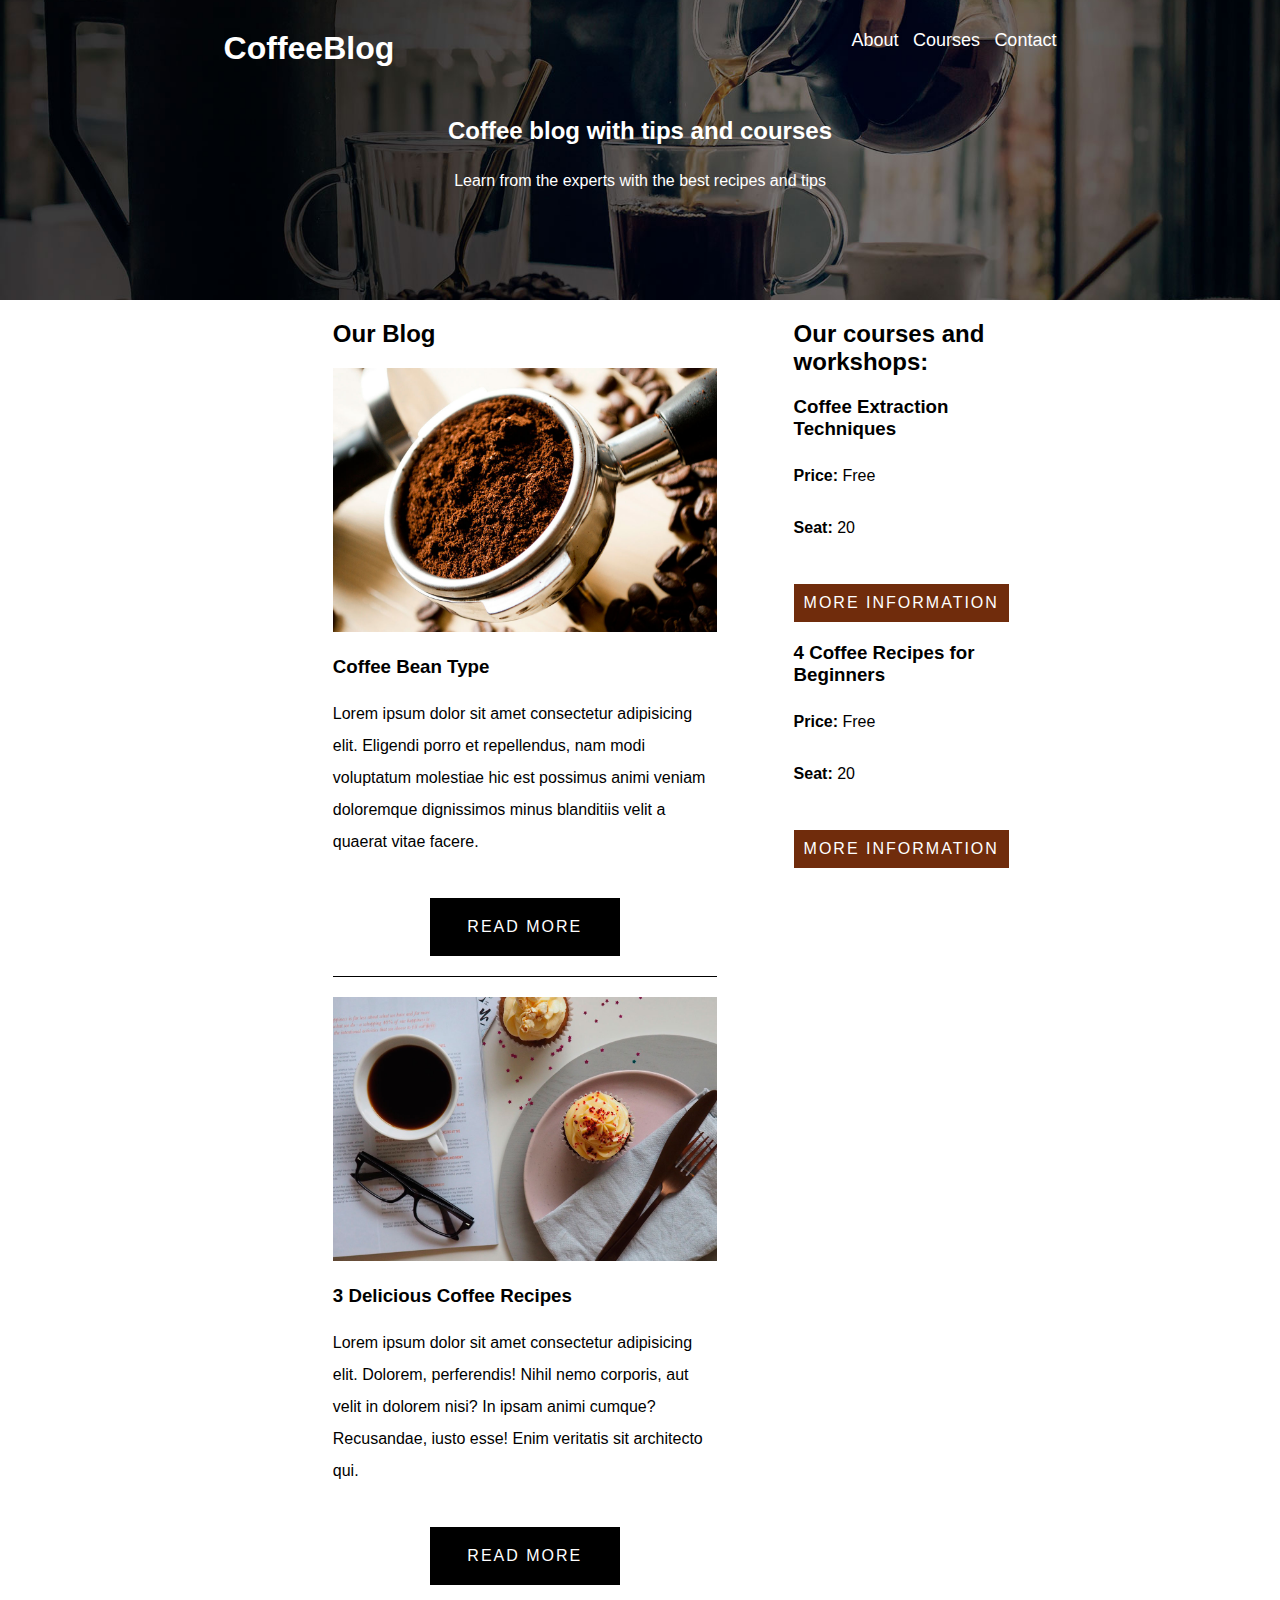
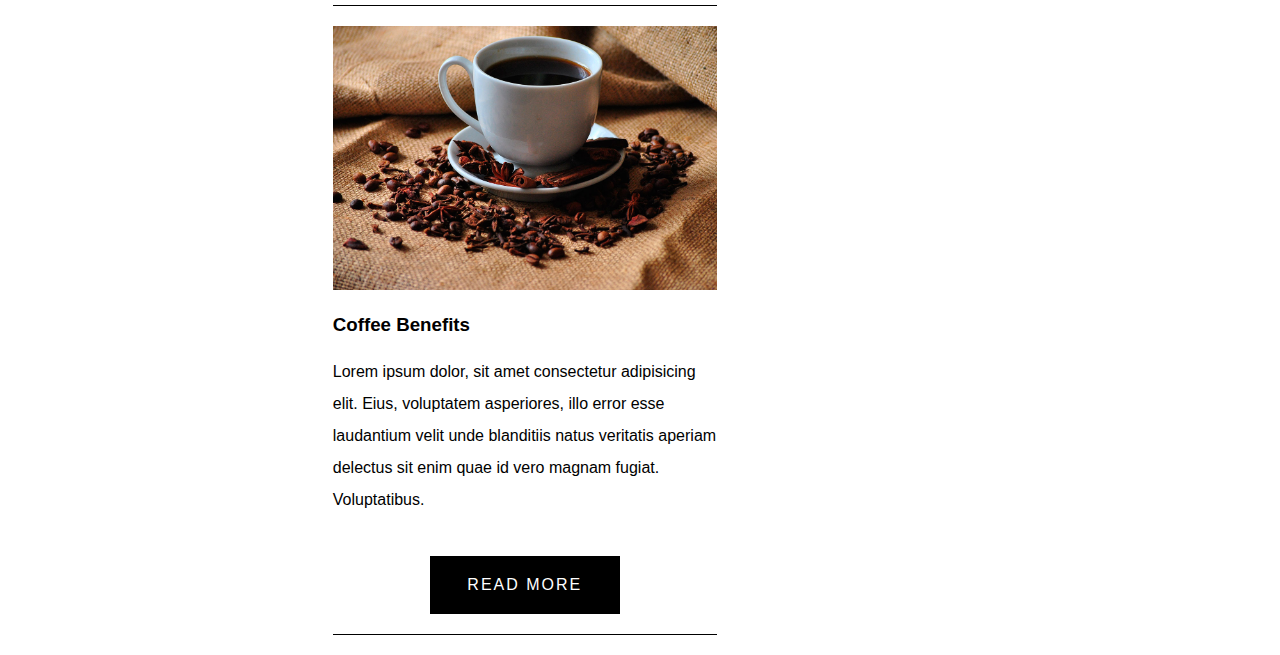
<file: Coffee Blog/index.html>
<!DOCTYPE html>
<html lang="en">

<head>
    <meta charset="UTF-8">
    <meta name="viewport" content="width=device-width, initial-scale=1.0">
    <link rel="stylesheet" href="CoffeeBlog.css">
    <title>Coffee Blog</title>
</head>

<body>
    <header>
        <div class="menu-flex">
            <h1>CoffeeBlog</h1>
            <div class="main-menu">
                <nav>
                    <a class="links" href="about.html">About</a>
                    <a class="links" href="courses.html">Courses</a>
                    <a class="links" href="contact.html">Contact</a>
                </nav>
            </div>
        </div>
        <h2>Coffee blog with tips and courses</h2>
        <p>Learn from the experts with the best recipes and tips</p>
    </header>
    

    <div class="flexcontainer container">
         <main class="blog-container container">
                <h2>Our Blog</h2>
                <div class="blog-item">
                    <img src="./img/blog1.jpg" alt="">
                    <h3>Coffee Bean Type</h3>
                    <p>Lorem ipsum dolor sit amet consectetur adipisicing elit. Eligendi porro et repellendus, nam modi
                voluptatum molestiae hic est possimus animi veniam doloremque dignissimos minus blanditiis velit a
                    quaerat vitae facere.</p>
                    <a class="btn btn-read" href="#">Read More</a>
                </div>
                <div class="blog-item"> 
                    <img src="./img/blog2.jpg" alt="">
                    <h3>3 Delicious Coffee Recipes</h3>
                    <p>Lorem ipsum dolor sit amet consectetur adipisicing elit. Dolorem, perferendis! Nihil nemo corporis, aut
                    velit in dolorem nisi? In ipsam animi cumque? Recusandae, iusto esse! Enim veritatis sit architecto qui.
                    </p>
                    <a class="btn btn-read" href="#">Read More</a>
                </div>
                <div class="blog-item">
                    <img src="./img/blog3.jpg" alt="">
                    <h3>Coffee Benefits</h3>
                    <p>Lorem ipsum dolor, sit amet consectetur adipisicing elit. Eius, voluptatem asperiores, illo error esse
                laudantium velit unde blanditiis natus veritatis aperiam delectus sit enim quae id vero magnam fugiat.
                    Voluptatibus.</p>
                    <a class="btn btn-read" href="#">Read More</a>
                </div>
        </main>
                  
         <div class="course-container">

             <div> <!--Ass 2 Begin (Clickbait)-->
                <h2>Our courses and workshops:</h2>
            
                <h3>Coffee Extraction Techniques</h3>
                <p class="half-bold"> Price: 
                <span>Free</span></p>
                <p class="half-bold"> Seat: 
                <span>20</span></p>
                <a class="btn btn-info" href="#">More Information</a>
            </div>
            <div>
                <h3>4 Coffee Recipes for Beginners</h3>
                <p class="half-bold"> Price: 
                <span>Free</span></p>
                <p class="half-bold"> Seat: 
                <span>20</span></p>
                <a class="btn btn-info" href="#">More Information</a>
            </div> <!--Ass 2 End-->
        </div>
    </div>
        
          
        

   
</body>

</html>
</file>
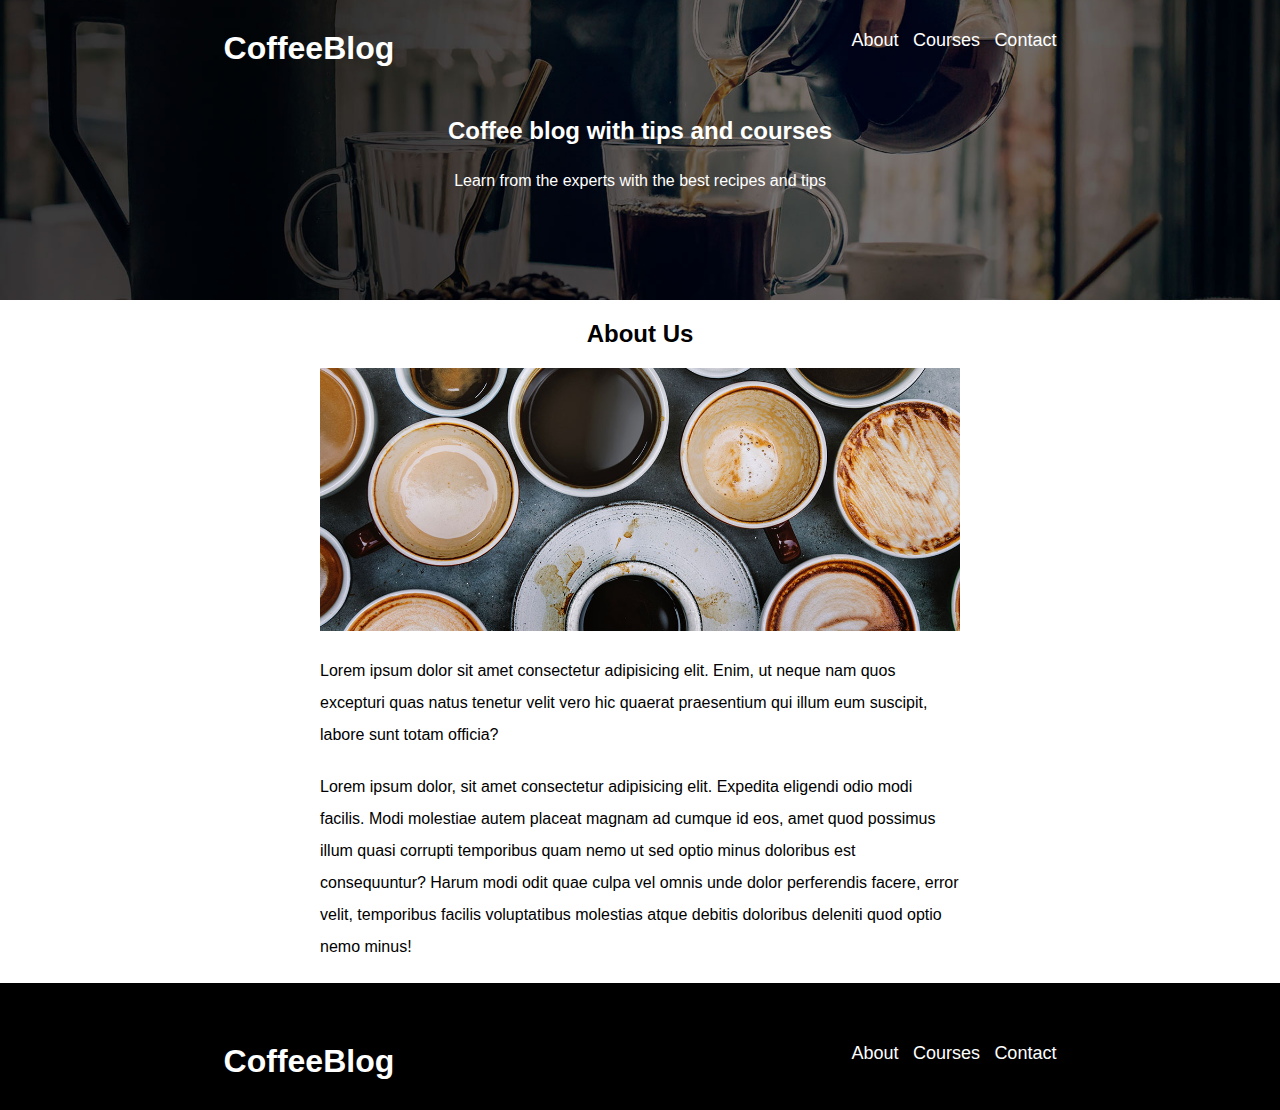
<file: Coffee Blog/about.html>
<!DOCTYPE html>
<html lang="en">
<head>
    <meta charset="UTF-8">
    <meta name="viewport" content="width=device-width, initial-scale=1.0">
    <link rel="stylesheet" href="CoffeeBlog.css">
    <title>About</title>
</head>

<body>
    <header>
        <div class="menu-flex">
            <h1>CoffeeBlog</h1>
            <div class="main-menu">
                <nav>
                    <a class="links" href="about.html">About</a>
                    <a class="links" href="courses.html">Courses</a>
                    <a class="links" href="contact.html">Contact</a>
                </nav>
            </div>
        </div>
        <h2>Coffee blog with tips and courses</h2>
        <p>Learn from the experts with the best recipes and tips</p>
    </header>
    
    <main>
        <div class="blog-container container">
            <h2 class="centered-title">About Us</h2>
            <img src="./img/contact.jpg" alt="">
            <p></p> <!--to add a space only-->
            <p>Lorem ipsum dolor sit amet consectetur adipisicing elit. Enim, ut neque nam quos excepturi quas natus tenetur velit vero hic quaerat praesentium qui illum eum suscipit, labore sunt totam officia?</p>
            <p>Lorem ipsum dolor, sit amet consectetur adipisicing elit. Expedita eligendi odio modi facilis. Modi molestiae autem placeat magnam ad cumque id eos, amet quod possimus illum quasi corrupti temporibus quam nemo ut sed optio minus doloribus est consequuntur? Harum modi odit quae culpa vel omnis unde dolor perferendis facere, error velit, temporibus facilis voluptatibus molestias atque debitis doloribus deleniti quod optio nemo minus!</p>
        </div>
    </main>
    <footer class="footer">        
        <h1>CoffeeBlog</h1>
        <div class="main-menu">
            <nav>
                <a class="links" href="about.html">About</a>
                <a class="links" href="courses.html">Courses</a>
                <a class="links" href="contact.html">Contact</a>
            </nav>
            </div>
    </footer>
</body>
</html>
</file>
<file: Coffee Blog/CoffeeBlog.css>
/*Global*/

*{
    margin: 0;
    }

body{
    font-family: Arial;
    }

p{
    line-height: 2;
    padding-bottom: 20px;
    }

img{
    max-width: 100%;
    }

h2,h3{
    margin-top: 20px;
    margin-bottom: 20px;
    }
h4{
    margin-top: 20px;
    margin-bottom: 20px;
}

/*Utilities*/

.container{
    width: 60%;
    margin-left: auto;
    margin-right: auto;
    }
.btn{
    display: inline-block;
    color: white;
    text-decoration: none;
    padding: 20px;
    margin-top: 20px;
    text-transform: uppercase;
    font-size: 12;
    letter-spacing: 2px;    
    }
.btn-read{
    background-color: black;
    display: block;
    text-align: center;
    margin-left: auto;
    margin-right: auto;
    width: 150px;
}
.btn-info{
    background-color: rgb(112, 44, 12);
    padding: 10px;
}
.flexcontainer{
    display: flex;
    flex-direction: row;
}
/*Header*/
header{
    background-image: url(./img/banner.jpg);
    background-position: center center;
    background-size: cover;
    color: white;
    text-align: center;
    height: 300px;
    }
.menu-flex{
    display: flex;
    flex-direction: row;
    justify-content: space-around;
    padding-top: 30px;
    padding-bottom: 30px;
}
.links{
    color: white;
    padding-left: 10px;
    font-size: large;
    text-decoration: none;
}
/*footer*/
.footer{
    color: white;
    display: flex;
    flex-direction: row;
    text-align: center;
    background-color: black;
    padding-top: 60px;
    padding-bottom: 30px;
    justify-content: space-around;
}

/*Main*/

/*Ass 2 Half Bold*/ /*Figure out how to clean this up... Sloppy*/

.half-bold{
    font-weight: bold;
    font-size: medium;
}
.half-bold span{
    font-weight: normal;
}

.blog-item{
    border-bottom: 1px solid black;
    margin-bottom: 20px;
    padding-bottom: 20px;
}
.blog-container{
    width: 50%;
}
.course-container{
    width: 30%;
}
.centered-title{
    text-align: center;
}
</file>
